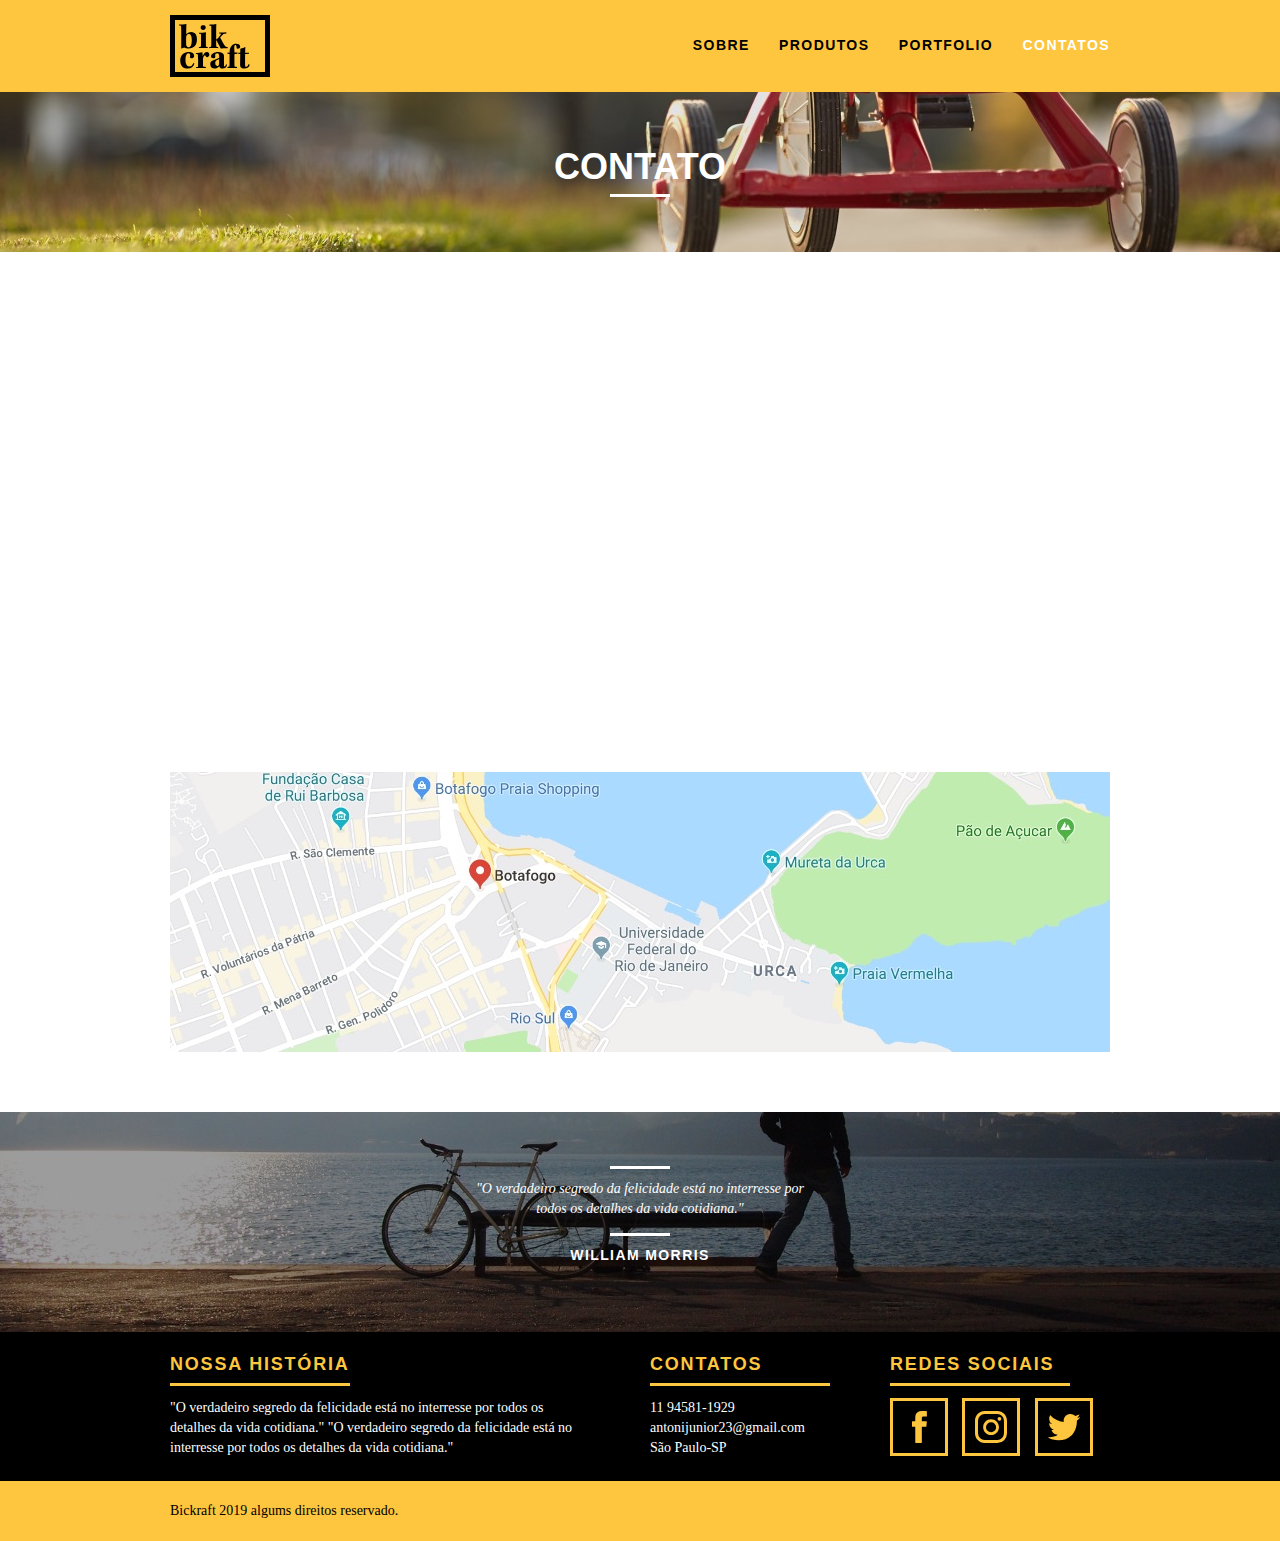
<file: index.html/contato.html>
<!DOCTYPE html>
<html lang="pt-br">
<head>
    <meta charset="UTF-8">
    <title>Bikcraft - Bicicletas Personalizadas</title>
    <meta name="decription" content="Compre a sua bicicleta personalisada na bakcraft -
     Possuimos os modelos Passeio, Retro e Esporte.">
     <meta property="og:type" content="website">
     <meta property="og:title" content="Bicicletas Personalizadas">
     <meta property="og:description" content="Compre a sua bicicleta personalisada na bakcraft Possuimos os modelos Passeio, Retro e Esporte.">
     <meta property="og:url" content="http://bikcraft.com/index.html">
    <meta property="og:image" content="http://bikcraft.com/img/og-image.pbj">
     
     <meta name="viewport" content="widt=device-widt, initial-scale=1">

     <link rel="shortcut icon" href="favicon.ico">

     <link rel="stylesheet" href="style.css">

    <script>document.documentElement.classList.add("js")</script>

</head>
<body>
    <header class="header">
        <div class="container">
            <a href="index.html" class="grid-4">
                <img src="img/bikcraft.svg" alt="Bikcraft">
            </a>
            <nav class="header_menu grid-12">
                 <ul>
                    <li><a href="sobre.html">sobre</a></li>
                    <li><a href="produtos.html">produtos</a></li>
                    <li><a href="portfolio.html">portfolio</a></li>
                    <li><a href="contato.html" class="menu_ativo">contatos</a></li>
                 </ul>
            </nav>
        </div>
    </header>

    <section class="introducao_interna interna_contato">
        <div class="container">
            <h1 data-anime="400" class="FadeInDown">Contato </h1>
            <P data-anime="800" class="FadeInDown">Tire sua duvidas com a gente.</P>
        </div>
    </section>
   <section class="contato container FadeInDown" data-anime="1200">
        <form id="form_orcamento" method="post" action="./enviar.php " class="contato_form grid-8 formphp">
            <label for="name">Nome</label>
            <input type="text" id="name" name="nome" required>
            <label for="email">E-mail</label>
            <input type="email" id="email" name="email" required>
            <label for="telefone">Telefone</label>
            <input type="text" id="telefone" name="telefone">

            <label class="nao-aparece">se voçê não é um robo deixe em branco.</label>
            <input type="text" class="nao-aparece" name="leaveblank">
            <label class="nao-aparece">se voce não é um robo não mude este campo</label>
            <input type="text" class="nao-aparece" name="dontchange" value="http://">

            <label id="espec">Mensagem</label>
            <textarea id="mensagem" name="mensagem" required></textarea>
            <button id="enviar" name="enviar" type="submit" class="btn btn-preto">Enviar</button>
         </form>

         <div class="contato_dados grid-8">   
                <h3>Dados</h3>    
               
                    <span> 11 94581-1929</span>
                    <span> antonijunior23@gmail.com</span>
                    <span>Villa-mariana</span>
                    <span> São Paulo-SP</span>
                
                <ul>
                    <li><a href="https://www.facebook.com/Antonny.play" target="_blank"><img src="img/redes-sociais/facebook.svg" alt="facebook"></a></li>
                    <li><a href="https://www.instagram.com/antonny_gomes/" target="_blank"><img src="img/redes-sociais/instagram.svg" alt="instagram"></a></li>
                    <li><a href="linkedin.com/in/antônny-gomes-179287142" target="_blank"><img src="img/redes-sociais/twitter.svg" alt="twitter"></a></li>
                </ul>
        </div>
   </section>
   <div class="container contato_mapa">
       <a href="http://google.com" target="_blank" class="grid-16"><img src="img/endereco-bikcraft.jpg" alt="mapa"></a>
   </div>
    <div class="quebra">
        <blockquote class="quote-externo">
            <p>"O verdadeiro segredo da felicidade está no interresse por todos os detalhes da vida cotidiana."
            </p>
                <cite>WILLIAM MORRIS</cite>
        </blockquote>
    </div>

    <footer>
        <div class="footer">
            <div class="container">

                <div class="grid-8 footer_historia">
                    <h3>Nossa história</h3>
                    <p>"O verdadeiro segredo da felicidade está no interresse por todos os detalhes da vida cotidiana."
                        "O verdadeiro segredo da felicidade está no interresse por todos os detalhes da vida cotidiana."</p>
                </div>
                <div class="grid-4 footer_contato">
                    <h3>Contatos</h3>
                    <ul>
                        <li>11 94581-1929</li>
                        <li>antonijunior23@gmail.com</li>
                        <li>São Paulo-SP</li>
                    </ul>
                </div>
                    <div class="grid-4 footer_redes">
                        <h3>Redes Sociais</h3>
                        <ul>
                            <li><a href="https://www.facebook.com/Antonny.play" target="_blank"><img src="img/redes-sociais/facebook.svg" alt="facebook"></a></li>
                            <li><a href="https://www.instagram.com/antonny_gomes/" target="_blank"><img src="img/redes-sociais/instagram.svg" alt="instagram"></a></li>
                            <li><a href="linkedin.com/in/antônny-gomes-179287142" target="_blank"><img src="img/redes-sociais/twitter.svg" alt="twitter"></a></li>
                        </ul>
                 </div>
            </div>
        </div>
        

        <div class="copy">
            <div class="container">
                <p class="grid-16">Bickraft 2019 algums direitos reservado.</p>
            </div>

        </div>
    </footer>

    <script src="./js/simple-anime.js"></script>
    <script src="./js/simple-slide.js"></script>
    <script src="./js/script.js"></script>
    
</body>
</html>
</file>
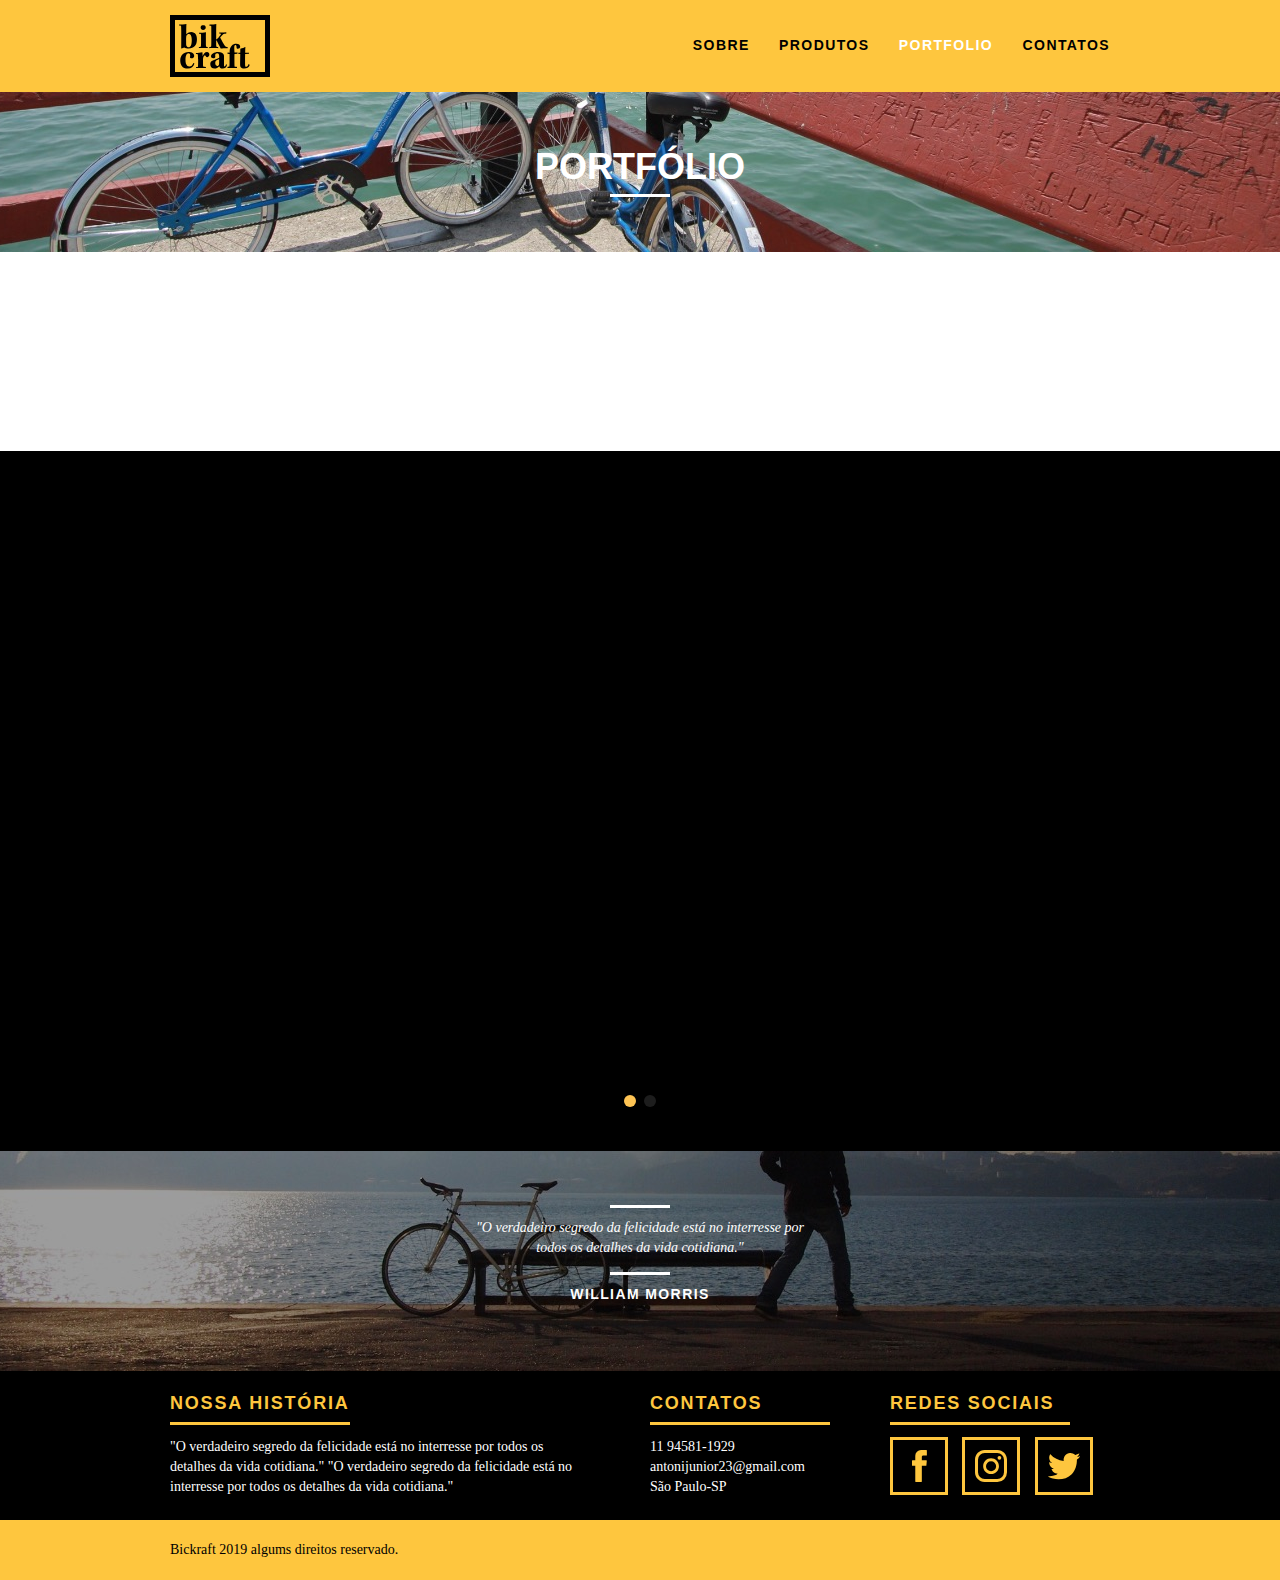
<file: index.html/portfolio.html>
<!DOCTYPE html>
<html lang="pt-br">
<head>
    <meta charset="UTF-8">
    <title>Bikcraft - Saiba mais sobre nos.</title>
    <meta name="decription" content="Compre a sua bicicleta personalisada na bakcraft - Possuimos os modelos Passeio, Retro e Esporte.">
     <meta property="og:type" content="website">
     <meta property="og:title" content="Bikcraft - Saiba mais sobre nos.">
     <meta property="og:description" content="Compre a sua bicicleta personalisada na bakcraft -
     Possuimos os modelos Passeio, Retro e Esporte.">
     <meta property="og:url" content="http://bikcraft.com/sobre.html">
     <meta property="og:image" content="http://bikcraft.com/img/og-image.pbj">
     
     <meta name="viewport" content="widt=device-widt, initial-scale=1">

     <link rel="shortcut icon" href="favicon.ico">
     
     <link rel="stylesheet" href="style.css">

    <script>document.documentElement.classList.add("js")</script>

</head>
<body>

    <header class="header">
        <div class="container">
            <a href="index.html" class="grid-4">
                <img src="img/bikcraft.svg" alt="Bikcraft">
            </a>
            <nav class="header_menu grid-12"            >
                 <ul>
                    <li><a href="sobre.html">sobre</a></li>
                    <li><a href="produtos.html">produtos</a></li>
                    <li><a href="portfolio.html" class="menu_ativo">portfolio</a></li>
                    <li><a href="contato.html">contatos</a></li>
                 </ul>
            </nav>
        </div>
    </header>

    <section class="introducao_interna interna_portfolio">
        <div class="container">
            <h1 data-anime="400" class="FadeInDown">Portfólio</h1>
            <P data-anime="800" class="FadeInDown">Conheca os produtos que amamos mostrar.</P>
        </div>
    </section>
<div class="container FadeInDown" data-anime="800" data-slide="quote">
    <blockquote class="quote_cliente">
        <p>"Programar tem sido uma paixao, o oque a Origamid tem feito é intensificar esse amor, recomendo a todos que amooO.</p>
             <cite>antonny_gomes</cite>
    </blockquote>
    <blockquote class="quote_cliente">
        <p>"No mundo atual, a continua expansão de nossas atividades cumpre um papel
             essencial na formulação da gestão inovadora da qual fazemos parte.</p>
             <cite>Bárbara Moss</cite>
    </blockquote>
    <blockquote class="quote_cliente">
        <p>"Nada melhor que dar um role no conteudo Origamid, pois sempre venho aprendendo muito.</p>
             <cite>antonny_gomes</cite>
    </blockquote>
</div>
    <div class="portfolio">
        <div class="container FadeInDown"  data-anime="1200" data-slide="portfolio-slide">
            <ul class="portfolio_lista">
                <li class="grid-8"> <img src="img/portfolio/retro.jpg" alt=""> </li>
                <li class="grid-8"> <img src="img/portfolio/passeio.jpg" alt=""> </li>
                <li class="grid-16"> <img src="img/portfolio/esporte.jpg" alt=""> </li> 
            </ul>
            <ul class="portfolio_lista">
                <li class="grid-16"> <img src="img/portfolio/esporte.jpg" alt=""> </li> 
                <li class="grid-8"> <img src="img/portfolio/retro.jpg" alt=""> </li>
                <li class="grid-8"> <img src="img/portfolio/passeio.jpg" alt=""> </li>
            </ul>
        </div>
    </div>
    <div class="quebra">
        <blockquote class="quote-externo">
            <p>"O verdadeiro segredo da felicidade está no interresse por todos os detalhes da vida cotidiana."
            </p>
                <cite>WILLIAM MORRIS</cite>
        </blockquote>
    </div>

    <footer>
        <div class="footer">
            <div class="container">

                <div class="grid-8 footer_historia">
                    <h3>Nossa história</h3>
                    <p>"O verdadeiro segredo da felicidade está no interresse por todos os detalhes da vida cotidiana."
                        "O verdadeiro segredo da felicidade está no interresse por todos os detalhes da vida cotidiana."</p>
                    </div>
                <div class="grid-4 footer_contato">
                    <h3>Contatos</h3>
                    <ul>
                        <li>11 94581-1929</li>
                        <li>antonijunior23@gmail.com</li>
                        <li>São Paulo-SP</li>
                    </ul>
                </div>
                <div class="grid-4 footer_redes">
                        <h3>Redes Sociais</h3>
                        <ul>
                            <li><a href="https://www.facebook.com/Antonny.play" target="_blank"><img src="img/redes-sociais/facebook.svg" alt="facebook"></a></li>
                            <li><a href="https://www.instagram.com/antonny_gomes/" target="_blank"><img src="img/redes-sociais/instagram.svg" alt="instagram"></a></li>
                            <li><a href="linkedin.com/in/antônny-gomes-179287142" target="_blank"><img src="img/redes-sociais/twitter.svg" alt="twitter"></a></li>
                        </ul>

                    </div>
                </div>
            </div>
            
        <div class="copy">
            <div class="container">
                <p class="grid-16">Bickraft 2019 algums direitos reservado.</p>
            </div>
        </div>
    </footer>

    <script src="./js/simple-anime.js"></script>
    <script src="./js/simple-slide.js"></script>
    <script src="./js/script.js"></script>
        
        
    
</body>
</html>
</file>
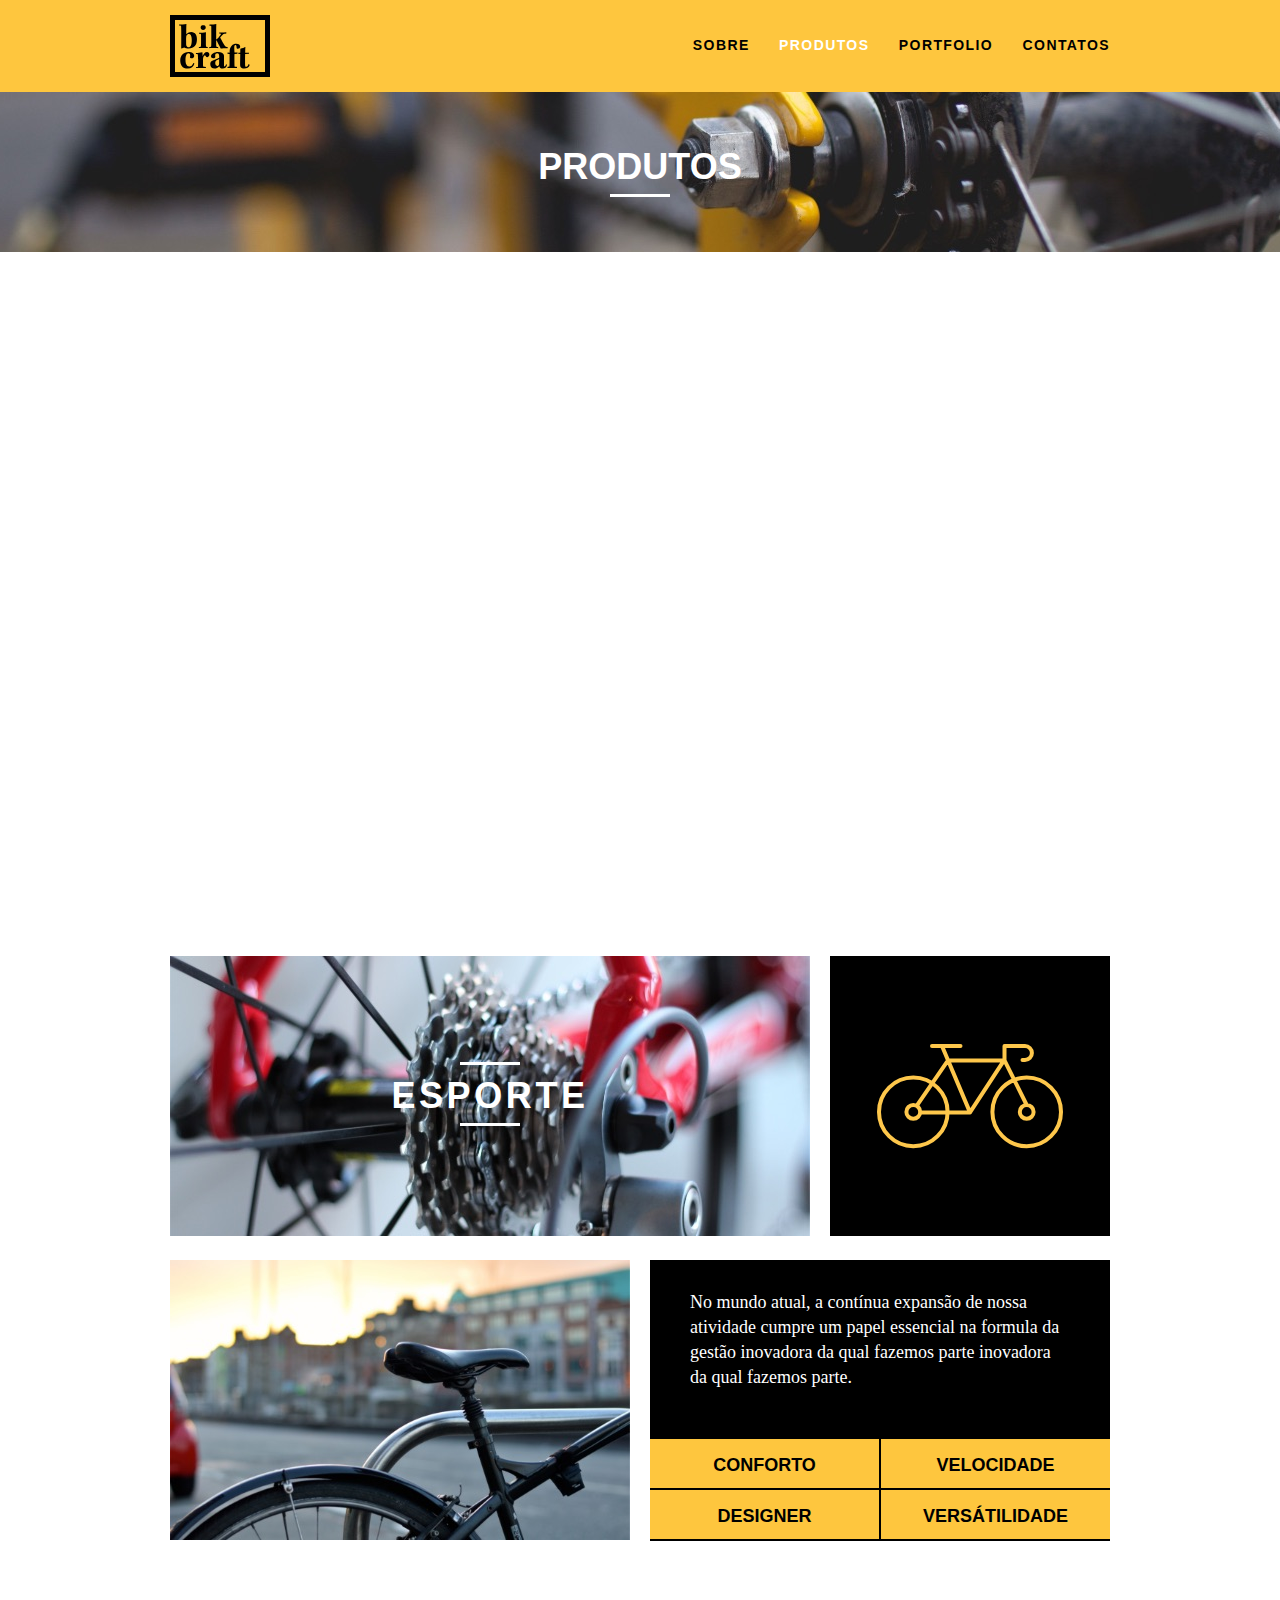
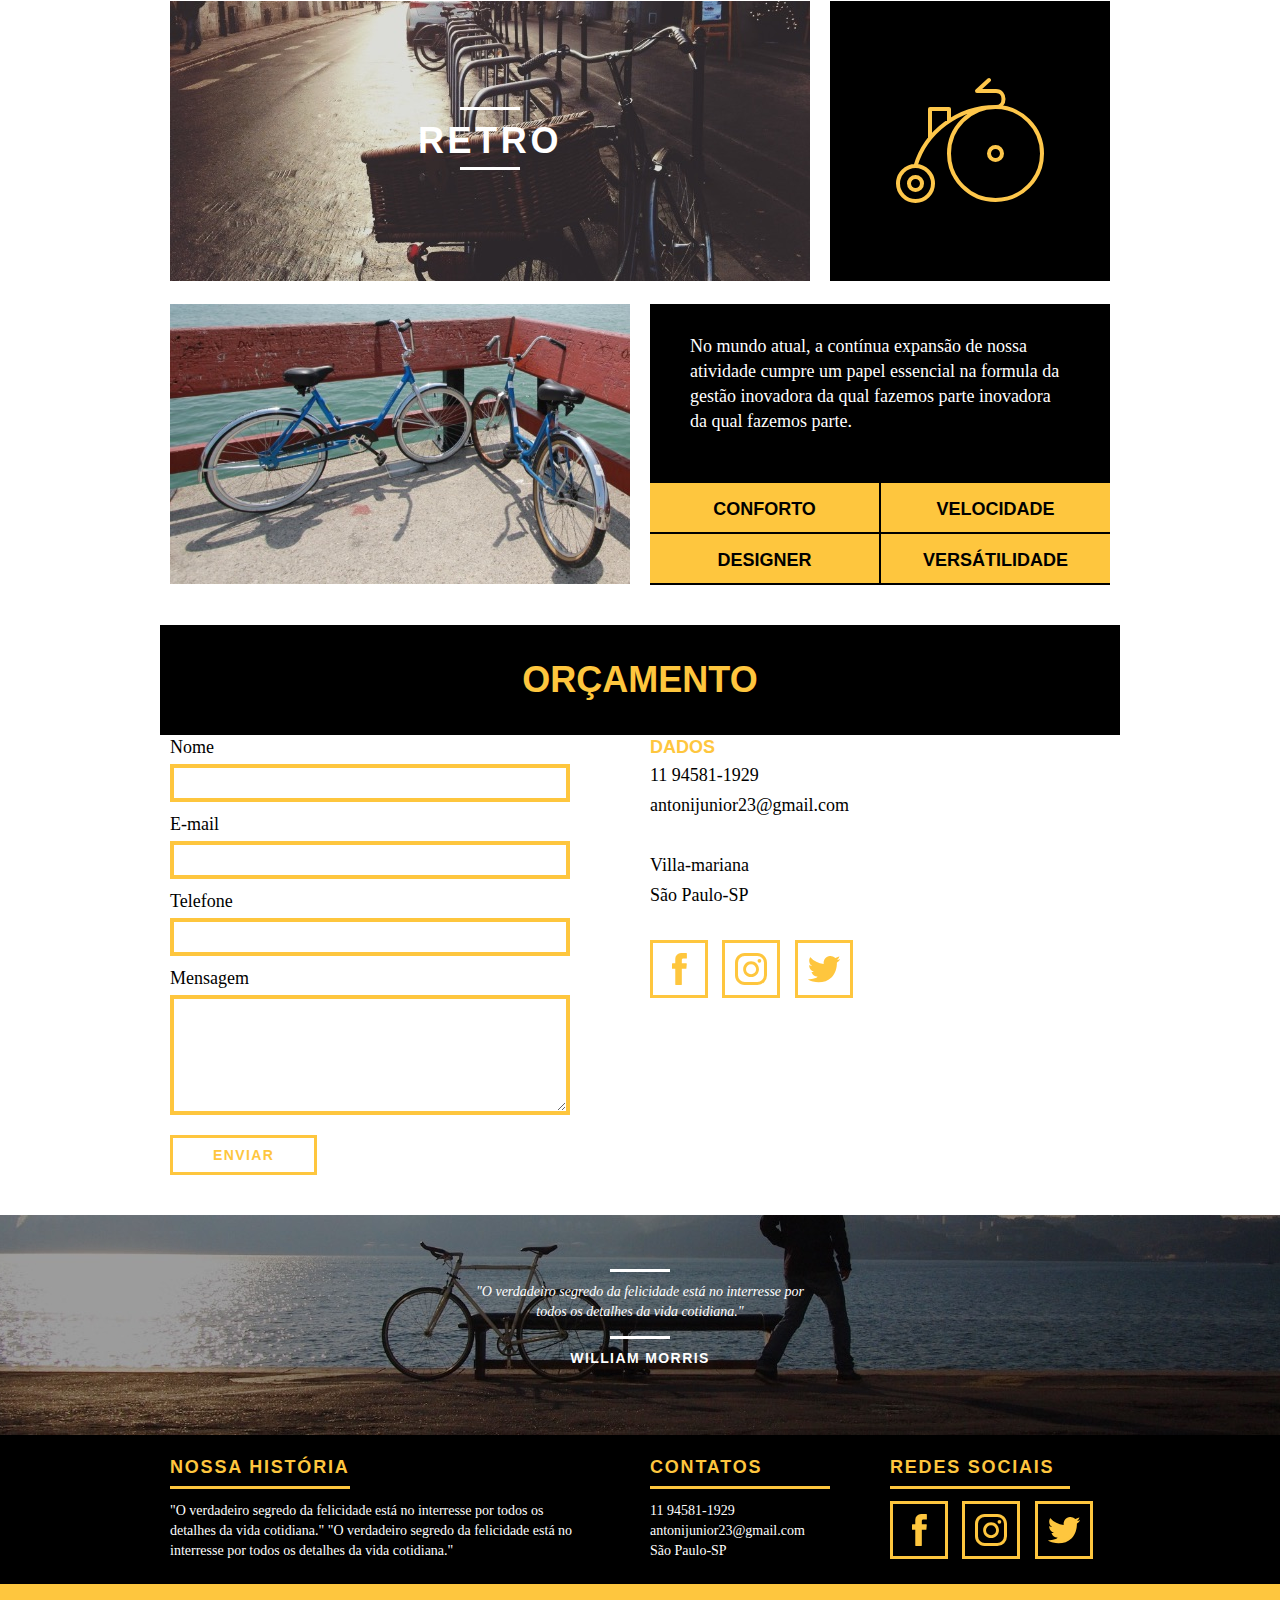
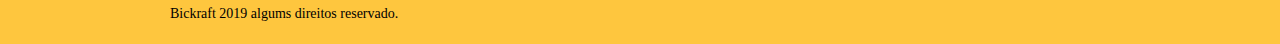
<file: index.html/produtos.html>
<!DOCTYPE html>
<html lang="pt-br">
<head>
    <meta charset="UTF-8">
    <title>Bikcraft - Bicicletas Personalizadas</title>
    <meta name="decription" content="Compre a sua bicicleta personalisada na bakcraft -
     Possuimos os modelos Passeio, Retro e Esporte.">
     <meta property="og:type" content="website">
     <meta property="og:title" content="Bicicletas Personalizadas">
     <meta property="og:description" content="Compre a sua bicicleta personalisada na bakcraft Possuimos os modelos Passeio, Retro e Esporte.">
     <meta property="og:url" content="http://bikcraft.com/index.html">
    <meta property="og:image" content="http://bikcraft.com/img/og-image.pbj">
     
     <meta name="viewport" content="widt=device-widt, initial-scale=1">

     <link rel="shortcut icon" href="favicon.ico">

     <link rel="stylesheet" href="style.css">

    <script>document.documentElement.classList.add("js")</script>

</head>
<body>

    <header class="header">
        <div class="container">
            <a href="index.html" class="grid-4">
                <img src="img/bikcraft.svg" alt="Bikcraft">
            </a>
            <nav class="header_menu grid-12">
                 <ul>
                    <li><a href="sobre.html">sobre</a></li>
                    <li><a href="produtos.html" class="menu_ativo">produtos</a></li>
                    <li><a href="portfolio.html">portfolio</a></li>
                    <li><a href="contato.html">contatos</a></li>
                 </ul>
            </nav>
        </div>
    </header>

    <section class="introducao_interna interna_produtos">
        <div class="container">
            <h1 data-anime="400" class="FadeInDown">Produtos</h1>
            <P data-anime="800" class="FadeInDown">Conheca mais sobre a Bikcraft.</P>
        </div>
    </section>
    <section class="container produto_item FadeInDown" data-anime="1200">
        <div class="grid-11">
            <img src="img/produtos/bikcraft-passeio-1.jpg" alt="bikcraft-passeio-1">
            <h2>passeio</h2>
        </div>
        <div class="grid-5 produto_icone"><img src="img/produtos/passeio.svg" alt="bikcraft"></div>
        <div class="grid-8"><img src="img/produtos/bikcraft-passeio-2.jpg" alt=""></div>
        <div class="grid-8 produto_info">
            <p>No mundo atual, a contínua expansão de nossa atividade cumpre um papel essencial na formula da 
                gestão inovadora da qual fazemos parte inovadora da qual fazemos parte.</p>
                <ul>
                    <li>Conforto</li>
                    <li>Velocidade</li>
                    <li>Designer</li>
                    <li>Versátilidade</li>
                </ul>
        </div>
            </section>
            <section class="container produto_item">
                <div class="grid-11">
                    <img src="img/produtos/bikcraft-esporte-1.jpg" alt="bikcraft-esporte">
                    <h2>esporte</h2>
                </div>
                <div class="grid-5 produto_icone"><img src="img/produtos/esporte.svg" alt="bikcraft"></div>
                <div class="grid-8"><img src="img/produtos/bikcraft-esporte-2.jpg" alt=""></div>
                <div class="grid-8 produto_info">
                    <p>No mundo atual, a contínua expansão de nossa atividade cumpre um papel essencial na formula da 
                        gestão inovadora da qual fazemos parte inovadora da qual fazemos parte.</p>
                        <ul>
                            <li>Conforto</li>
                            <li>Velocidade</li>
                            <li>Designer</li>
                            <li>Versátilidade</li>
                        </ul>
                </div>
    </section>
    <section class="container produto_item">
        <div class="grid-11">
            <img src="img/produtos/bikcraft-retro-1.jpg" alt="bikcraft-retro-1">
            <h2>retro</h2>
        </div>
        <div class="grid-5 produto_icone"><img src="img/produtos/retro.svg" alt="bikcraft"></div>
        <div class="grid-8"><img src="img/produtos/bikcraft-retro-2.jpg" alt=""></div>
        <div class="grid-8 produto_info">
            <p>No mundo atual, a contínua expansão de nossa atividade cumpre um papel essencial na formula da 
                gestão inovadora da qual fazemos parte inovadora da qual fazemos parte.</p>
                <ul>
                    <li>Conforto</li>
                    <li>Velocidade</li>
                    <li>Designer</li>
                    <li>Versátilidade</li>
                </ul>                
        </div>
    </section>
    
    <section class="contato container">
        <h2 class="orcamento">orçamento</h2>
        <form id="form_orcamento" method="post" action="./enviar.php " class="contato_form grid-8">
            <label for="nome">Nome</label>
            <input type="text" id="nome" name="nome" required>
            <label for="email">E-mail</label>
            <input type="email" id="email" name="email" required>
            <label for="telefone">Telefone</label>
            <input type="text" id="telefone" name="telefone">

            <label class="nao-aparece">se voçê não é um robo deixe em branco.</label>
            <input type="text" class="nao-aparece" name="leaveblank">
            <label class="nao-aparece">se voce não é um robo não mude este campo</label>
            <input type="text" class="nao-aparece" name="dontchange" value="http://">

            <label id="espec">Mensagem</label>
            <textarea id="mensagem" name="mensagem" required></textarea>
            <button id="enviar" name="enviar" type="submit" class="btn btn-preto">Enviar</button>
         </form>

         <div class="contato_dados grid-8">   
                <h3>Dados</h3>    
               
                    <span> 11 94581-1929</span>
                    <span> antonijunior23@gmail.com</span>
                    <span>Villa-mariana</span>
                    <span> São Paulo-SP</span>
                
                <ul>
                    <li><a href="https://www.facebook.com/Antonny.play" target="_blank"><img src="img/redes-sociais/facebook.svg" alt="facebook"></a></li>
                    <li><a href="https://www.instagram.com/antonny_gomes/" target="_blank"><img src="img/redes-sociais/instagram.svg" alt="instagram"></a></li>
                    <li><a href="linkedin.com/in/antônny-gomes-179287142" target="_blank"><img src="img/redes-sociais/twitter.svg" alt="twitter"></a></li>
                </ul>
        </div>
   </section>
    <div class="quebra">
        <blockquote class="quote-externo">
            <p>"O verdadeiro segredo da felicidade está no interresse por todos os detalhes da vida cotidiana."
            </p>
                <cite>WILLIAM MORRIS</cite>
        </blockquote>
    </div>

    <footer>
        <div class="footer">
            <div class="container">

                <div class="grid-8 footer_historia">
                    <h3>Nossa história</h3>
                    <p>"O verdadeiro segredo da felicidade está no interresse por todos os detalhes da vida cotidiana."
                        "O verdadeiro segredo da felicidade está no interresse por todos os detalhes da vida cotidiana."</p>
                    </div>
                <div class="grid-4 footer_contato">
                    <h3>Contatos</h3>
                    <ul>
                        <li>11 94581-1929</li>
                        <li>antonijunior23@gmail.com</li>
                        <li>São Paulo-SP</li>
                    </ul>
                </div>
                <div class="grid-4 footer_redes">
                        <h3>Redes Sociais</h3>
                        <ul>
                            <li><a href="https://www.facebook.com/Antonny.play" target="_blank"><img src="img/redes-sociais/facebook.svg" alt="facebook"></a></li>
                            <li><a href="https://www.instagram.com/antonny_gomes/" target="_blank"><img src="img/redes-sociais/instagram.svg" alt="instagram"></a></li>
                            <li><a href="linkedin.com/in/antônny-gomes-179287142" target="_blank"><img src="img/redes-sociais/twitter.svg" alt="twitter"></a></li>
                        </ul>

                    </div>
                </div>
            </div>
        

        <div class="copy">
            <div class="container">
                <p class="grid-16">Bickraft 2019 algums direitos reservado.                </p>
            </div>

        </div>
    </footer>

    <script src="./js/simple-anime.js"></script>
    <script src="./js/simple-slide.js"></script>
    <script src="./js/script.js"></script>

</body>
</html>
</file>
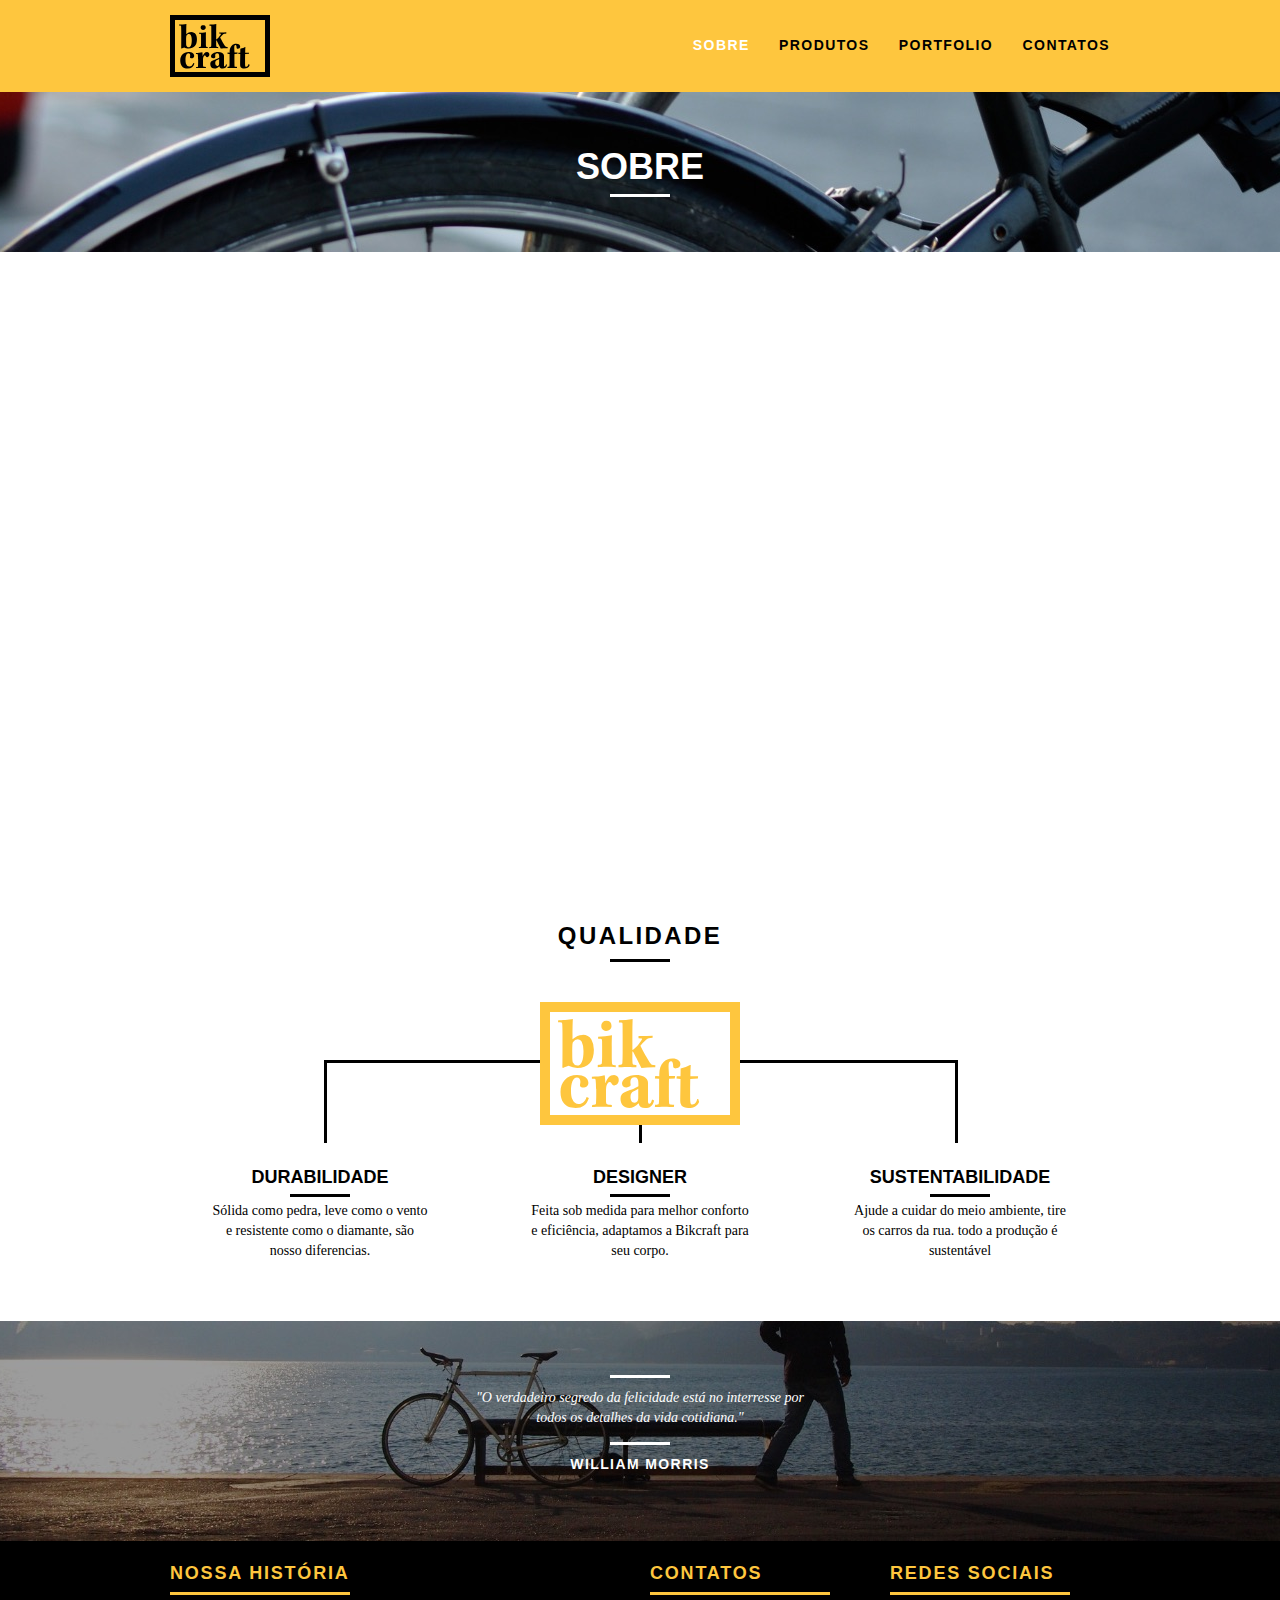
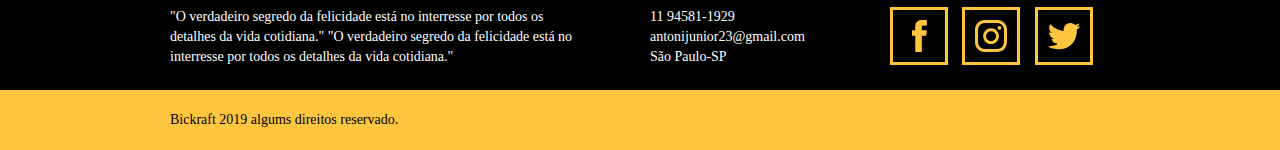
<file: index.html/sobre.html>
<!DOCTYPE html>
<html lang="pt-br">
<head>
    <meta charset="UTF-8">
    <title>Bikcraft - Saiba mais sobre nos.</title>
    <meta name="decription" content="Compre a sua bicicleta personalisada na bakcraft - Possuimos os modelos Passeio, Retro e Esporte.">
     <meta property="og:type" content="website">
     <meta property="og:title" content="Bikcraft - Saiba mais sobre nos.">
     <meta property="og:description" content="Compre a sua bicicleta personalisada na bakcraft -
     Possuimos os modelos Passeio, Retro e Esporte.">
     <meta property="og:url" content="http://bikcraft.com/sobre.html">
     <meta property="og:image" content="http://bikcraft.com/img/og-image.pbj">
     
     <meta name="viewport" content="widt=device-widt, initial-scale=1">

     <link rel="shortcut icon" href="favicon.ico">
     
     <link rel="stylesheet" href="style.css">

    <script>document.documentElement.classList.add("js")</script>

</head>
<body>

    <header class="header">
        <div class="container">
            <a href="index.html" class="grid-4">
                <img src="img/bikcraft.svg" alt="Bikcraft">
            </a>
            <nav class="header_menu grid-12">
                 <ul>
                    <li><a href="sobre.html" class="menu_ativo">sobre</a></li>
                    <li><a href="produtos.html">produtos</a></li>
                    <li><a href="portfolio.html">portfolio</a></li>
                    <li><a href="contatos.html">contatos</a></li>
                 </ul>
            </nav>
        </div>
    </header>

    <section class="introducao_interna interna_sobre">
        <div class="container">
            <h1 data-anime="400" class="FadeInDown">Sobre</h1>
            <P data-anime="800" class="FadeInDown">Conheca mais sobre a Bikcraft.</P>
        </div>
    </section>
    <section class="missao_sobre container FadeInDown" data-anime="1200">
        <div class="grid-10">
            <h2 class="subtitulo-interno">História, Missão e Visão</h2>
            <p>No mundo atual, a contínua expansão de nossa atividade cumpre um papel essencial na formulação da gestão inovadora da qual fazemos parte da qual fazemos parte.</p>
            <p>No mundo atual, a contínua expansão de nossa atividade cumpre um papel essencial na formulação da gestão inovadora da qual fazemos parte da qual fazemos parte.</p>
        </div>
        <div class="grid-6">
            <h2 class="subtitulo-interno">Valores</h2>
            <ul>
                <li>- Qualidade no processo com</li>
                <li>- Foco no cliente sem perder a</li>
                <li>- Diversão, preservando a</li>
                <li>- Natureza com sustentabilidade</li>
            </ul>
        </div>
        <div class="grid-16 foto_equipe">
            <img src="img/equipe-bikcraft.jpg" alt="equipe_bikcraft">
        </div>
    </section>
    <section class="qualidade container">
        <h2 class="subtitulo">qualidade</h2>
        <img src="img/bikcraft-qualidade.svg" alt="Bikcraft">
        <ul class="qualidade_lista">
            <li class="grid-1-3">
                <h3>Durabilidade</h3>
                <p>Sólida como pedra, leve como o vento e resistente como o diamante, são nosso diferencias.</p>
            </li>
            <li class="grid-1-3">
                <h3>Designer</h3>
                <p>Feita sob medida para melhor conforto e eficiência, adaptamos a Bikcraft para seu corpo.</p>
            </li>
            <li class="grid-1-3">
                <h3>Sustentabilidade</h3>
                <p>Ajude a cuidar do meio ambiente, tire os carros da rua. todo a produção é sustentável</p>
            </li>
        </ul>
    
    </section>
    <div class="quebra">
        <blockquote class="quote-externo">
            <p>"O verdadeiro segredo da felicidade está no interresse por todos os detalhes da vida cotidiana."
            </p>
                <cite>WILLIAM MORRIS</cite>
        </blockquote>
    </div>

    <footer>
        <div class="footer">
            <div class="container">

                <div class="grid-8 footer_historia">
                    <h3>Nossa história</h3>
                    <p>"O verdadeiro segredo da felicidade está no interresse por todos os detalhes da vida cotidiana."
                        "O verdadeiro segredo da felicidade está no interresse por todos os detalhes da vida cotidiana."</p>
                    </div>
                <div class="grid-4 footer_contato">
                    <h3>Contatos</h3>
                    <ul>
                        <li>11 94581-1929</li>
                        <li>antonijunior23@gmail.com</li>
                        <li>São Paulo-SP</li>
                    </ul>
                </div>
                <div class="grid-4 footer_redes">
                        <h3>Redes Sociais</h3>
                        <ul>
                            <li><a href="https://www.facebook.com/Antonny.play" target="_blank"><img src="img/redes-sociais/facebook.svg" alt="facebook"></a></li>
                            <li><a href="https://www.instagram.com/antonny_gomes/" target="_blank"><img src="img/redes-sociais/instagram.svg" alt="instagram"></a></li>
                            <li><a href="linkedin.com/in/antônny-gomes-179287142" target="_blank"><img src="img/redes-sociais/twitter.svg" alt="twitter"></a></li>
                        </ul>

                    </div>
                </div>
            </div>
        

        <div class="copy">
            <div class="container">
                <p class="grid-16">Bickraft 2019 algums direitos reservado.                </p>
            </div>

        </div>
    </footer>

    <script src="./js/simple-anime.js"></script>
    <script src="./js/simple-slide.js"></script>
    <script src="./js/script.js"></script>
    
</body>
</html>
</file>
<file: index.html/style.css>
*,:before,:after{-webkit-box-sizing:border-box;-moz-box-sizing:border-box;box-sizing:border-box}.container{width:960px;margin:0 auto;padding:0;position:relative}.container:after,.container:before{content:" ";display:table}.container:after{clear:both}.grid-1,.grid-2,.grid-3,.grid-4,.grid-5,.grid-6,.grid-7,.grid-8,.grid-9,.grid-10,.grid-11,.grid-12,.grid-13,.grid-14,.grid-15,.grid-16,.grid-1-3{float:left;margin-left:10px;margin-right:10px}.grid-1{width:40px}.grid-2{width:100px}.grid-3{width:160px}.grid-4{width:220px}.grid-5{width:280px}.grid-6{width:340px}.grid-7{width:400px}.grid-8{width:460px}.grid-9{width:520px}.grid-10{width:580px}.grid-11{width:640px}.grid-12{width:700px}.grid-13{width:760px}.grid-14{width:820px}.grid-15{width:880px}.grid-16{width:940px}.grid-1-3{width:300px}@media only screen and (min-width: 788px) and (max-width: 979px){.container{width:768px}.grid-1{width:28px}.grid-2{width:76px}.grid-3{width:124px}.grid-4{width:172px}.grid-5{width:220px}.grid-6{width:268px}.grid-7{width:316px}.grid-8{width:364px}.grid-9{width:412px}.grid-10{width:460px}.grid-11{width:508px}.grid-12{width:556px}.grid-13{width:604px}.grid-14{width:652px}.grid-15{width:700px}.grid-16{width:748px}.grid-1-3{width:236px}}@media only screen and (max-width: 787px){.container{width:300px}.grid-1,.grid-2,.grid-3,.grid-4,.grid-5,.grid-6,.grid-7,.grid-8,.grid-9,.grid-10,.grid-11,.grid-12,.grid-13,.grid-14,.grid-15,.grid-16,.grid-1-3{width:300px;margin:0 0 20px;float:none}}a{text-decoration:none}ol,ul{list-style:none}html,body,div,span,iframe,h1,h2,h3,h4,h5,h6,p,blockquote,a,em,img,dl,dt,dd,ol,ul,li,fieldset,form,label,legend,article,footer,header,nav,section,main{margin:0;padding:0;border:0;vertical-align:baseline}h1,h2,h3,h4,h5,h6,p,a,ul{font-size:1em;font-weight:400}html{line-height:1.15;-webkit-text-size-adjust:100%}body{margin:0}main{display:block}h1{font-size:2em;margin:.67em 0}hr{box-sizing:content-box;height:0;overflow:visible}pre{font-family:monospace,monospace;font-size:1em}a{background-color:transparent}abbr[title]{border-bottom:none;text-decoration:underline;text-decoration:underline dotted}b,strong{font-weight:bolder}code,kbd,samp{font-family:monospace,monospace;font-size:1em}small{font-size:80%}sub,sup{font-size:75%;line-height:0;position:relative;vertical-align:baseline}sub{bottom:-.25em}sup{top:-.5em}img{border-style:none}button,input,optgroup,select,textarea{font-family:inherit;font-size:100%;line-height:1.15;margin:0}button,input{overflow:visible}button,select{text-transform:none}button,[type="button"],[type="reset"],[type="submit"]{-webkit-appearance:button}button::-moz-focus-inner,[type="button"]::-moz-focus-inner,[type="reset"]::-moz-focus-inner,[type="submit"]::-moz-focus-inner{border-style:none;padding:0}button:-moz-focusring,[type="button"]:-moz-focusring,[type="reset"]:-moz-focusring,[type="submit"]:-moz-focusring{outline:1px dotted ButtonText}fieldset{padding:.35em .75em .625em}legend{box-sizing:border-box;color:inherit;display:table;max-width:100%;padding:0;white-space:normal}progress{vertical-align:baseline}textarea{overflow:auto}[type="checkbox"],[type="radio"]{box-sizing:border-box;padding:0}[type="number"]::-webkit-inner-spin-button,[type="number"]::-webkit-outer-spin-button{height:auto}[type="search"]{-webkit-appearance:textfield;outline-offset:-2px}[type="search"]::-webkit-search-decoration{-webkit-appearance:none}::-webkit-file-upload-button{-webkit-appearance:button;font:inherit}details{display:block}summary{display:list-item}template{display:none}[hidden]{display:none}body{font-family:Arial,Helvetica,sans-serif}p{font-family:Georgia,"Times New Roman",Times,serif;font-size:14px;line-height:20px}img{display:block;max-width:100%}.btn{border:3px solid #fec63e;padding:10px 30px;color:#fec63e;font-size:14px;line-height:20px;text-transform:uppercase;font-weight:700;letter-spacing:.1em}.btn:hover{color:#fff;border-color:#fff}.btn.btn-preto:hover{color:#000;border-color:#000}.subtitulo{font-size:24px;line-height:30px;font-weight:700;letter-spacing:.1em;color:#000;text-transform:uppercase;text-align:center;margin-bottom:40px}.subtitulo:after{content:"";display:block;width:60px;height:3px;background:#000;margin:8px auto}.subtitulo-interno{font-size:24px;line-height:20px;font-weight:700;letter-spacing:.1em;color:#000;text-transform:uppercase;margin-bottom:20px}.subtitulo-interno:after{content:"";display:block;width:60px;height:3px;background:#000;margin:8px 0}.header{position:fixed;top:0;width:100%;background:#fec63e;padding:15px 0;z-index:10}.header_menu{text-align:right}.header_menu ul li{display:inline-block;margin-left:25px;margin-top:20px}.header_menu ul li a{color:#000;font-weight:700;text-transform:uppercase;letter-spacing:.1em;font-size:14px;line-height:20px;padding:10px 0}.header_menu ul li a:hover{color:#FFF}.header_menu ul li a.menu_ativo{color:#FFF}.introducao{width:100%;height:380px;background:url(./img/bg.jpg) no-repeat center;background-size:cover;margin-top:60px;text-align:center;padding-top:80px}.introducao h1{font-size:36px;color:#FFF;font-weight:700;text-transform:uppercase}.quote-externo{max-width:360px;margin:0 auto;margin-bottom:40px;color:#fff}.quote-externo p{font-style:italic}.quote-externo p:before,.quote-externo p:after{content:"";display:block;width:60px;height:3px;background:#fff;margin:14px auto 10px}.quote-externo cite{font-style:normal;font-weight:700;font-size:14px;letter-spacing:.1em}.introducao_interna{width:100%;margin-top:92px;height:160px;background-size:cover;text-align:center;color:#fff;padding-top:30px}.introducao_interna h1{font-size:36px;font-weight:700;text-transform:uppercase;padding-top:0}.introducao_interna h1:after{content:"";display:block;width:60px;height:3px;background:#fff;margin:6px auto 10px}.produtos{padding:60px 0}.produtos_lista li{background:#fec63e;text-align:center}.produtos_lista li h3{font-weight:700;font-size:18px;line-height:25px;text-transform:uppercase;letter-spacing:1em;margin-top:20px}.produtos_lista li h3::after{content:"";display:block;width:60px;height:3px;background:#000;margin:2px auto}.produtos_lista p{padding:10px 20px 20px}.produtos_icone{background:#000;padding:20px}.call{text-align:center;padding:40px;clear:both}.call p{margin-bottom:20px}.portfolio{width:100%;background:#000;padding:40px 0}.portfolio .subtitulo{color:#fec63e}.portfolio .subtitulo::after{background:#fec63e}.portfolio_lista li:last-child{margin-top:20px}.call p{color:#000}.qualidade{padding-top:60px}.qualidade:after{content:"";width:634px;height:83px;display:block;background:url(./img/linhas.svg) no-repeat center;position:absolute;top:199px;right:162px;z-index:-1}.qualidade img{margin:0 auto}.qualidade_lista{padding-top:20px;overflow:auto;margin-bottom:60px}.qualidade_lista li{text-align:center;padding:0 40px}.qualidade_lista li h3{font-weight:700;font-size:18px;line-height:25px;text-transform:uppercase;margin-top:20px}.qualidade_lista li h3:after{content:"";display:block;width:60px;height:3px;background:#000;margin:4px auto}.quebra{width:100%;height:220px;background:url(./img/bg-footer.jpg) no-repeat center;background-size:cover;text-align:center;padding-top:40px}.footer{width:100%;background:#000;color:#fff;padding:20px 0}.footer h3{font-size:18px;line-height:25px;letter-spacing:.1em;color:#fec63e;text-transform:uppercase;font-weight:700}.footer h3:after{content:"";display:block;width:180px;height:3px;background:#fec63e;margin:6px 0 12px}.footer_historia{padding-right:40px}.footer_contato ul li{font-size:14px;line-height:20px;font-family:Georgia,'Times New Roman',Times,serif}.footer_redes ul li{display:inline-block;padding-right:10px}.footer_redes ul li a{border:3px solid #fec63e;display:block;padding:10px}.footer_redes ul li a:hover{border-color:#fff}.copy{width:100%;background:#fec63e;padding:20px 0}[data-slide]{position:relative}[data-slide] > *{position:absolute;top:0;opacity:0;pointer-events:none}[data-slide] > .active{position:relative;opacity:1;transition:opacity 500ms;z-index:1;pointer-events:initial}[data-slide-nav]{display:block;justify-content:center;text-align:center;margin-top:20px}[data-slide-nav] > button{display:inline-block;width:12px;margin:4px;height:12px;border:none;padding:0;border-radius:6px;background:#1d1d1d;text-indent:-100px;overflow:hidden}[data-slide-nav] > button.active{background:#fec454}[data-anime]{opacity:0}.FadeInDown{transform:translate3d(0,-20px,0)}.anime{opacity:1;transform:none;transition:transform 0.8s,opacity .8s}.nao-aparece{visibility:hidden;position:absolute;height:0}.interna_sobre{background:url(./img/bg-sobre.jpg) no-repeat center;background-size:cover}.missao_sobre{padding-top:60px}.missao_sobre p{font-size:16px;line-height:20px;margin-bottom:1em;margin-right:60px}.missao_sobre ul li{font-family:Georgia,'Times New Roman',Times,serif;font-size:16px;line-height:25px}.foto_equipe{padding:20px}.interna_produtos{background:url(./img/bg-produtos.jpg) no-repeat center;background-size:cover}.produto_item{padding-top:60px}.produto_icone{background:#000;padding:70px 0}.produto_item h2{color:#fff;font-size:36px;text-transform:uppercase;letter-spacing:.1em;font-weight:700;position:relative;top:-180px;text-align:center;margin-bottom:-56px}.produto_item h2:after,.produto_item h2:before{content:"";display:block;width:60px;height:3px;background:#fff;margin:6px auto 10px}.produto_icone img{margin:0 auto}.produto_info{background:#000}.produto_info p{color:#fff;font-size:18px;line-height:25px;padding:30px 40px;height:179px}.produto_info ul li{background:#fec63e;text-transform:uppercase;font-size:18px;line-height:20px;font-weight:700;float:left;width:229px;height:49px;text-align:center;padding-top:16px}.produto_info ul li:nth-child(2),.produto_info ul li:nth-child(4){margin-bottom:2px;margin-left:2px}.orcamento{color:#fec63e;background:#000;font-size:36px;text-transform:uppercase;line-height:30px;font-weight:700;text-align:center;padding:40px}.contato{padding:40px 0}.contato_form{padding-right:60px}.contato_form label{display:block;font-family:Georgia,"Times New Roman",serif;font-size:18px;line-height:25px;margin-bottom:4px}.contato_form input{display:block;width:100%;border:4px solid #fec63e;background:none;padding:7px 10px;margin-bottom:10px;outline:none;font-size:14px;font-family:Georgia,"Times New Roman",serif}.contato_form textarea{display:block;width:100%;height:120px;border:4px solid #fec63e;background:none;padding:7px 10px;margin-bottom:20px;outline:none;font-size:14px;font-family:Georgia,"Times New Roman",serif}.contato_form .btn{padding:7px 40px;background:none}.orcamento_dados{color:#fff}.contato_dados h3{font-size:18px;line-height:25px;text-transform:uppercase;color:#fec63e;font-weight:700}.contato_dados span{display:block;font-size:18px;line-height:30px;font-family:Georgia,"Times New Roman",serif}.contato_dados span:nth-of-type(even){margin-bottom:30px}.contato_dados ul{margin-top:10px}.contato_dados ul li{display:inline-block;margin-right:10px}.contato_dados ul li a{border:3px solid #fec63e;display:block;padding:10px}.contato_dados ul li a:hover{border-color:#000}.interna_portfolio{background:url(./img/bg-portfolio.jpg) no-repeat center;background-size:cover}.quote_cliente{padding:60px 0;max-width:460px;margin:0 auto}.quote_cliente p{text-align:center;font-family:Georgia,'Times New Roman',Times,serif;font-size:18px;line-height:25px;font-style:italic;margin-bottom:29px}.quote_cliente cite{font-size:18px;font-weight:700;float:right;font-style:normal}.interna_contato{background:url(./img/bg-contato.jpg) no-repeat center;background-size:cover}.contato{padding:40px 0}.contato_form{padding-right:60px}.contato_form label{display:block;font-family:Georgia,"Times New Roman",serif;font-size:18px;line-height:25px;margin-bottom:4px}.contato_form input{display:block;width:100%;border:4px solid #fec63e;background:none;padding:7px 10px;margin-bottom:10px;outline:none;font-size:14px;font-family:Georgia,"Times New Roman",serif}.contato_form textarea{display:block;width:100%;height:120px;border:4px solid #fec63e;background:none;padding:7px 10px;margin-bottom:20px;outline:none;font-size:14px;font-family:Georgia,"Times New Roman",serif}.contato_form .btn{padding:7px 40px;background:none}.orcamento_dados{color:#fff}.contato_dados h3{font-size:18px;line-height:25px;text-transform:uppercase;color:#fec63e;font-weight:700}.contato_dados span{display:block;font-size:18px;line-height:30px;font-family:Georgia,"Times New Roman",serif}.contato_dados span:nth-of-type(even){margin-bottom:30px}.contato_dados ul{margin-top:10px}.contato_dados ul li{display:inline-block;margin-right:10px}.contato_dados ul li a{border:3px solid #fec63e;display:block;padding:10px}.contato_dados ul li a:hover{border-color:#000}.contato_mapa{margin-bottom:60px}




/*Tamanho para Tablet*/ 

@media only screen and (min-width: 788px) and (max-width: 979px){
	.qualidade:after{
		right: 66px;
	
	}
	.qualidade_lista li {
		padding: 0 10px;
	}
	.footer_redes ul li a {
		border: 3px solid #fec63e;
		display: block;
		padding: 5px;
	}
	.footer_redes ul li a img {
		width: 26px;
		height: 26px;
	}

/*Produtos*/

	.produto_item h2 {
		margin-top: 40px;
	}

	.produto_icone {
		background: #000;
		padding: 41px 0;
	}
	.produto_info p{
		font-size: 14px;
		line-height: 20px;
		padding: 20px 30px;
		height: 122px;
	}
	.produto_info ul li{
		width: 181px;
		height: 49px;
	}

}




/*Tamanho para SmartFone*/

@media only screen and (max-width: 787px) {

/*header*/

	.header {
		position: relative;
		padding-bottom: 0;
		}
	
	.header img {
		margin: 0 auto;

	}
	.header_menu {
		text-align: center;
	}
	.header_menu ul li {
		margin: 5px;
	}
	.header_menu ul li a {
		border: 4px solid #000;
		width: 110px;
		display: block;
		float: left;
	}
	.header_menu ul li a:hover {
		border-color: #fff;
	}
	.header_menu ul li a.menu_ativo {
		border-color: #FFF;
	}
	
	/*Introducao*/
	
	.introducao {
		margin-top: 0px;
		padding-top: 20px;
		background: url("../img/bg-mobile.jpg") no-repeat center;
		background-size: cover;
	}
	.introducao_interna {
		margin-top: 0px;
	
	}
	.call {
		padding: 10px;
	}
	.qualidade:after{
		display: none;
	}
	
	/*Sobre*/

	.missao_sobre p{
		font-size: 14px;
		line-height: 20px;
		margin-right: 0px;
	}

	.missao_sobre ul li {
	font-size: 14px;
	line-height: 25px;
	}

	/*Produtos*/

	.produto_item h2 {
		top: -100px;
		margin-bottom: -68px;
	}

	.produto_icone {
		background: #000;
		padding: 41px 0;
	}
	.produto_info p{
		font-size: 14px;
		line-height: 20px;
		padding: 20px 30px;
		height: auto;
	}
	.produto_info ul li{
		width: 149px;
		height: 49px;
		font-size: 14px;
		line-height: 20px;
		padding-top: 14px;
	}
	.contato_form {
		padding-right: 0px;
		margin-bottom: 40px;
	}
	.orcamento {
		padding-top: 40px;
	}
	
}
/*Final do estilo para SmartFone*/
</file>
